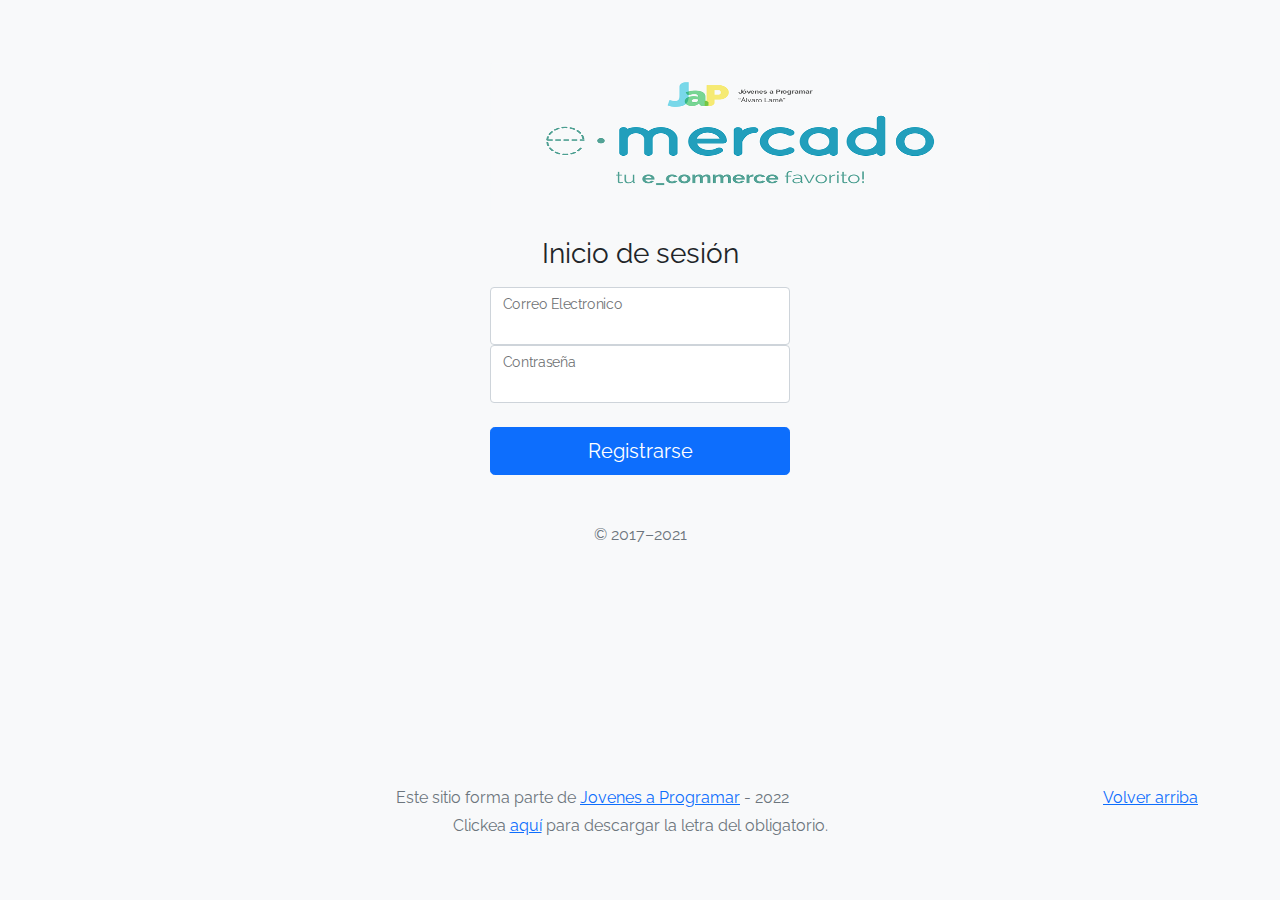
<file: index.html>
<!DOCTYPE html>
<html lang="es">

<head>
  <meta http-equiv="Content-Type" content="text/html; charset=UTF-8">
  <meta name="viewport" content="width=device-width, initial-scale=1, shrink-to-fit=no">
  <title>eMercado - Todo lo que busques está aquí</title>
  
  <link href="https://fonts.googleapis.com/css?family=Raleway:300,300i,400,400i,700,700i,900,900i" rel="stylesheet">
  <link href="css/bootstrap.min.css" rel="stylesheet">
  <link href="css/styles.css" rel="stylesheet">
  <style>
    body {
      background-color: rgb(248, 249, 250);
    }
  </style>
</head>

<body>
  <main class="mt-5">
    <div class="container">
      <body class="text-center">
    
        <main class="form-signin">
          <form>
            <img class="mb-4" src="img\login.png" alt="" width="500" height="150">
            <h1 class="h3 mb-3 fw-normal">Inicio de sesión</h1>
        
            <div class="form-floating" >
              <input class="form-control" id="txt_email"    >
              <label for="floatingInput">Correo Electronico</label>
            </div>
            <div class="form-floating" >
              <input type="password" class=" form-control" id="txt_password"   >
              <label for="floatingPassword">Contraseña</label>
            </div>
            <br>
        
            <button class="w-100 btn btn-lg btn-primary" id="btn_boton">Registrarse</button>
            <p class="mt-5 mb-3 text-muted">© 2017–2021</p>
          </form>
        </main>
        
        
            
          
        
        </body>
    </div>
  </main>
  <footer class="text-muted">
    <div class="container">
      <p class="float-end">
        <a href="#">Volver arriba</a>
      </p>
      <p>Este sitio forma parte de <a href="https://jovenesaprogramar.edu.uy/" target="_blank">Jovenes a Programar</a> -
        2022</p>
      <p>Clickea <a target="_blank" href="Letra.pdf">aquí</a> para descargar la letra del obligatorio.</p>
    </div>
  </footer>
  <script src="js/login.js"></script>




</body>

</html>
</file>
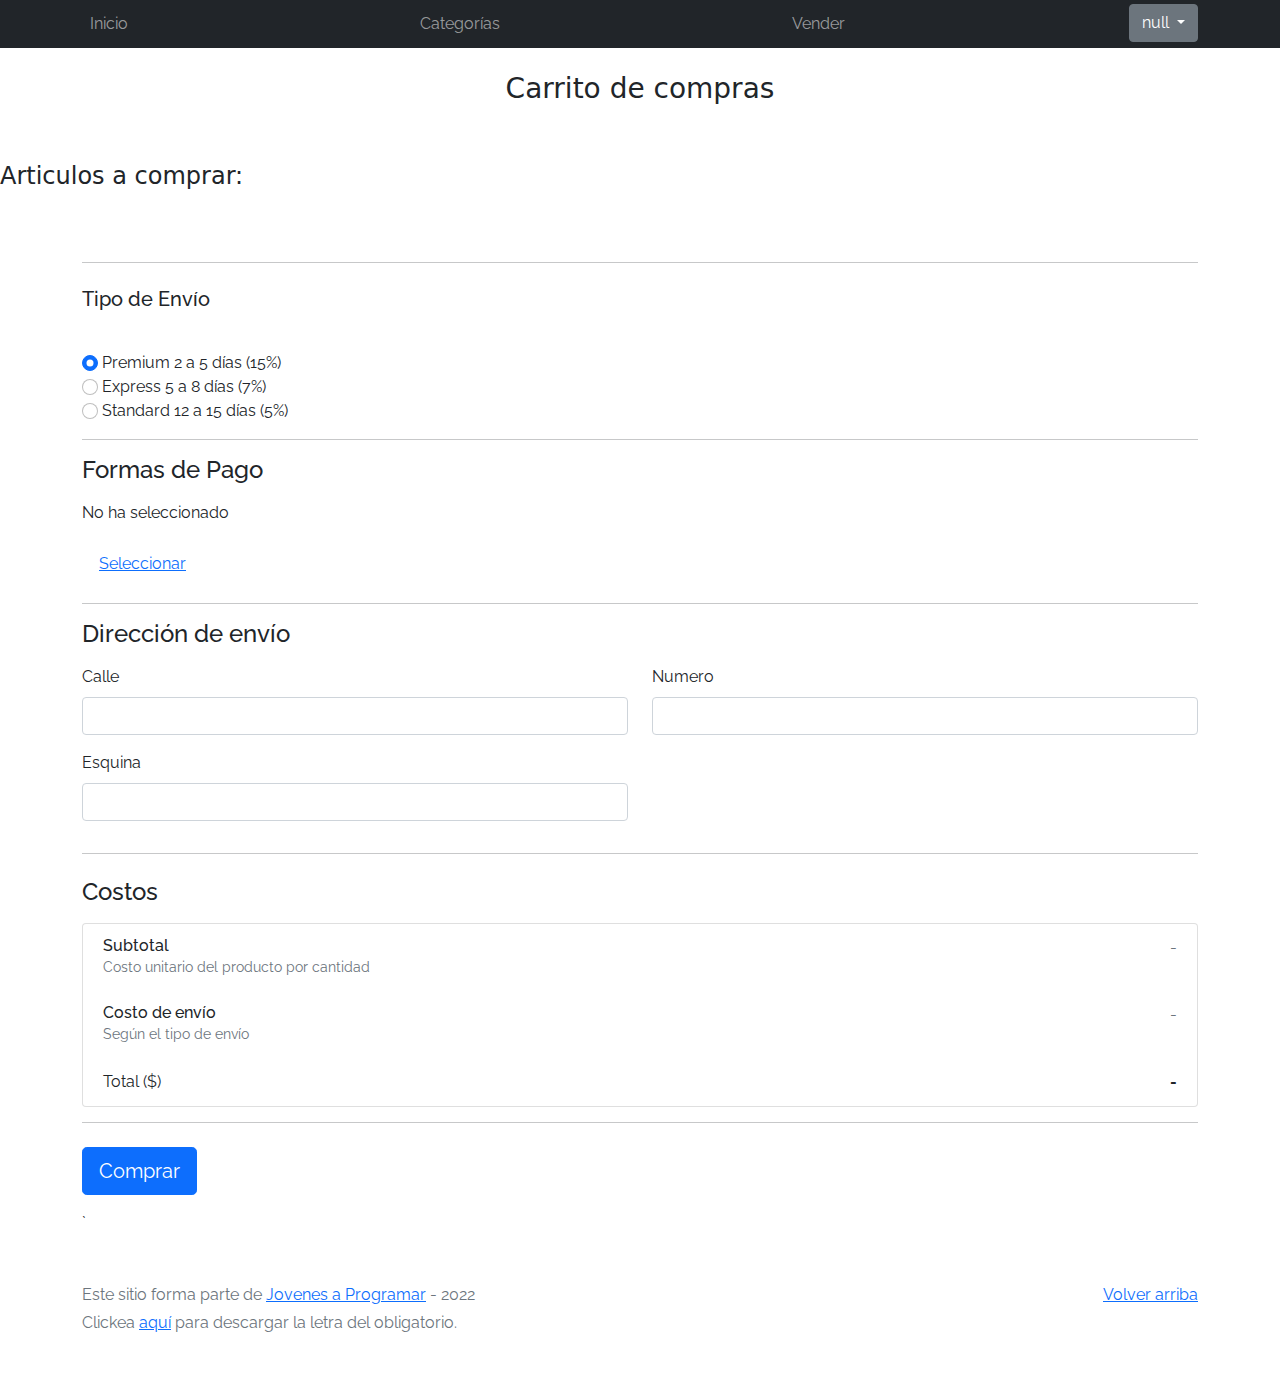
<file: cart.html>
<!DOCTYPE html>
<html lang="es">

<head>
  <meta http-equiv="Content-Type" content="text/html; charset=UTF-8">
  <meta name="viewport" content="width=device-width, initial-scale=1, shrink-to-fit=no">
  <title>eMercado - Todo lo que busques está aquí</title>
  <link href="https://fonts.googleapis.com/css?family=Raleway:300,300i,400,400i,700,700i,900,900i" rel="stylesheet">
  <link href="css/bootstrap.min.css" rel="stylesheet">
  <link href="css/font-awesome.min.css" rel="stylesheet">
  <link href="css/styles.css" rel="stylesheet">
</head>

<body>
  <nav class="navbar navbar-expand-lg navbar-dark bg-dark p-1">
    <div class="container">
      <button class="navbar-toggler" type="button" data-bs-toggle="collapse" data-bs-target="#navbarNav"
        aria-controls="navbarNav" aria-expanded="false" aria-label="Toggle navigation">
        <span class="navbar-toggler-icon"></span>
      </button>
      <div class="collapse navbar-collapse" id="navbarNav">
        <ul class="navbar-nav w-100 justify-content-between">
          <li class="nav-item">
            <a class="nav-link" href="index.html">Inicio</a>
          </li>
          <li class="nav-item">
            <a class="nav-link" href="categories.html">Categorías</a>
          </li>
          <li class="nav-item">
            <a class="nav-link" href="sell.html">Vender</a>
          </li>
          <li class="nav-item" id="logUser">
          </li>
        </ul>
      </div>
    </div>
  </nav>
  <main>
    <div class="text-center p-4">
    <h3>Carrito de compras</h3>
    </div>
    <br>
    <div class="align-items-start">
    <h4 class="">Articulos a comprar:</h4>
    </div>
    <br>
    <br>
    <div class="container" id="carrito">

     
            
            </div>
            <div class="container">
            <hr class="mb-4">
            <h5 class="mb-3">Tipo de Envío</h5>
            <form action="#" method="get" class="row mt-4 needs-validation" id="form" novalidate>
            <div class="d-block my-3">
              <div class="custom-control custom-radio">
                <input id="premium" name="sendType" type="radio" class="form-check-input" checked="" required="" onclick="actualizarCostos()">
                <label class="custom-control-label" for="premiumradio">Premium 2 a 5 días (15%)</label>
              </div>
              <div class="custom-control custom-radio">
                <input id="express" name="sendType" type="radio" class="form-check-input" required="" onclick="actualizarCostos()">
                <label class="custom-control-label" for="expressradio">Express 5 a 8 días (7%)</label>
              </div>
              <div class="custom-control custom-radio">
                <input id="standard" name="sendType" type="radio" class="form-check-input" required="" onclick="actualizarCostos()">
                <label class="custom-control-label" for="standardradio">Standard 12 a 15 días (5%)</label>
            <hr>
             <!--Modal fuera-->
            <h4 class="mb-3">Formas de Pago</h4>
            <p id="metodoDePago"> No ha seleccionado</p>
            <button type="button" class="m-1 btn btn-link" data-bs-toggle="modal"
              data-bs-target="#contidionsModal">Seleccionar</button>
          </div>
          <hr>
          <div>
          <div >
            <h4 class="mb-3">Dirección de envío</h4>
              <div class="row">
                <div class="col-md-6 mb-3">
                  <label for="streetName" class="form-label">Calle</label>
                  <div class="form-group input-group has-validation">
                  <input type="text" class="form-control" id="streetName" value="" name="streetName" required>
                  <div class="invalid-feedback">
                    Ingresa una calle
                  </div>
                </div>
                </div>
                <br>
                <div class="col-md-6 mb-3">
                  <label for="streetNumber" class="form-label">Numero</label>
                  <div class="form-group input-group has-validation">
                  <input type="text" class="form-control" id="streetNumber" value="" name="streetNumber" required>
                  <div class="invalid-feedback">
                    Ingresa un numero de calle
                  </div>
                </div>
                </div>
                <br>
                <div class="col-md-6 mb-3">
                  <label for="streetCorner" class="form-label">Esquina</label>
                  <div class="form-group input-group has-validation">
                  <input type="text" class="form-control" id="streetCorner" value="" name="streetCorner" required>
                  <div class="invalid-feedback">
                    Ingresa una Esquina
                  </div>
                </div>
                </div>
              </div>
            </form>
    <hr class="mb-4">
      <h4 class="mb-3">Costos</h4>
              <ul class="list-group mb-3">
                <li class="list-group-item d-flex justify-content-between lh-condensed">
                  <div>
                    <h6 class="my-0">Subtotal</h6>
                    <small class="text-muted">Costo unitario del producto por cantidad</small>
                  </div>
                  <span class="text-muted" id="productSubCost">-</span>
                </li>
                <li class="list-group-item d-flex justify-content-between lh-condensed">
                  <div>
                    <h6 class="my-0">Costo de envío</h6>
                    <small class="text-muted">Según el tipo de envío</small>
                  </div>
                  <span class="text-muted" id="sendCostPrice">-</span>
                </li>
                <li class="list-group-item d-flex justify-content-between">
                  <span>Total ($)</span>
                  <strong id="totalCostText">-</strong>
                </li>
              </ul>
              <hr class="mb-4">
              <button class="btn btn-primary btn-lg" type="submit" id="comprar">Comprar</button>
            </form>
          </div>
        </div>
      </div>
      `

            
            <div class="row">
             
            
  </main>
  <footer class="text-muted">
    <div class="container">
      <p class="float-end">
        <a href="#">Volver arriba</a>
      </p>
      <p>Este sitio forma parte de <a href="https://jovenesaprogramar.edu.uy/" target="_blank">Jovenes a Programar</a> -
        2022</p>
      <p>Clickea <a target="_blank" href="Letra.pdf">aquí</a> para descargar la letra del obligatorio.</p>
    </div>
  </footer>

  <div class="alert alert-primary-dismissible fade" id="alertResult" role="alert">
    <span id="resultSpan"></span>
  </div>

  <!--Modal dentro-->
  <div class="modal fade" tabindex="-1" role="dialog" id="contidionsModal">
    <div class="modal-dialog" role="document">
      <div class="modal-content">
        <div class="modal-header">
          <h5 class="modal-title">Metodos de Pago</h5>
          <button type="button" class="btn-close" data-bs-dismiss="modal" aria-label="Close"></button>
        </div>
        <div class="modal-body">

          <input type="radio" id="cCard" name="payment" value="cCard" data-bs-toggle="collapse"
            data-bs-target="#collapseCCard" aria-expanded="false" aria-controls="collapseCCard">
          <label for="cCard">Tarjeta de crédito</label><br>

          <div class="collapse" id="collapseCCard">
            <div class="card card-body">
              <label>Número de tarjeta</label>
              <input type="text" class="form-control" id="cardNumber">
              <label>Código de seguridad (CVV)</label>
              <input type="text" class="form-control" id="cardCode">
              <label>Vencimiento (mm/aa)</label>
              <input type="text" class="form-control" id="cardExp">
              <br>
              <button type="button" class="btn btn-primary" data-bs-dismiss="modal">Cerrar</button>
            </div>
          </div>

          <input type="radio" id="bTransf" name="payment" value="bTransf" data-bs-toggle="collapse"
            data-bs-target="#collapsebTransf" aria-expanded="false" aria-controls="collapsebTransf">
          <label for="cCard">Transferencia Bancaria</label><br>

          <div class="collapse" id="collapsebTransf">
            <div class="card card-body">
              <label>Número de Cuenta</label>
              <input type="text" class="form-control" id="cNumber">
        <div class="modal-footer">
          <button type="button" class="btn btn-primary" data-bs-dismiss="modal">Cerrar</button>
        </div>
      </div>
    </div>
  </div>
      </div>

  <div id="spinner-wrapper">
    <div class="lds-ring">
      <div></div>
      <div></div>
      <div></div>
      <div></div>
    </div>
  </div>
  <div class="alert alert-success alert-dismissible fade" role="alert" id="alertaCompra">
    <p>¡Has comprado con éxito!</p>
    <button id="cerrarAlertaCompra" type="button" class="btn-close" data-bs-dismiss="alert" aria-label="Close"></button>
  </div>
  <script src="js/bootstrap.bundle.min.js"></script>
  <script src="js/init.js"></script>
  <script src="js/cart.js"></script>
</body>

</html>
</file>
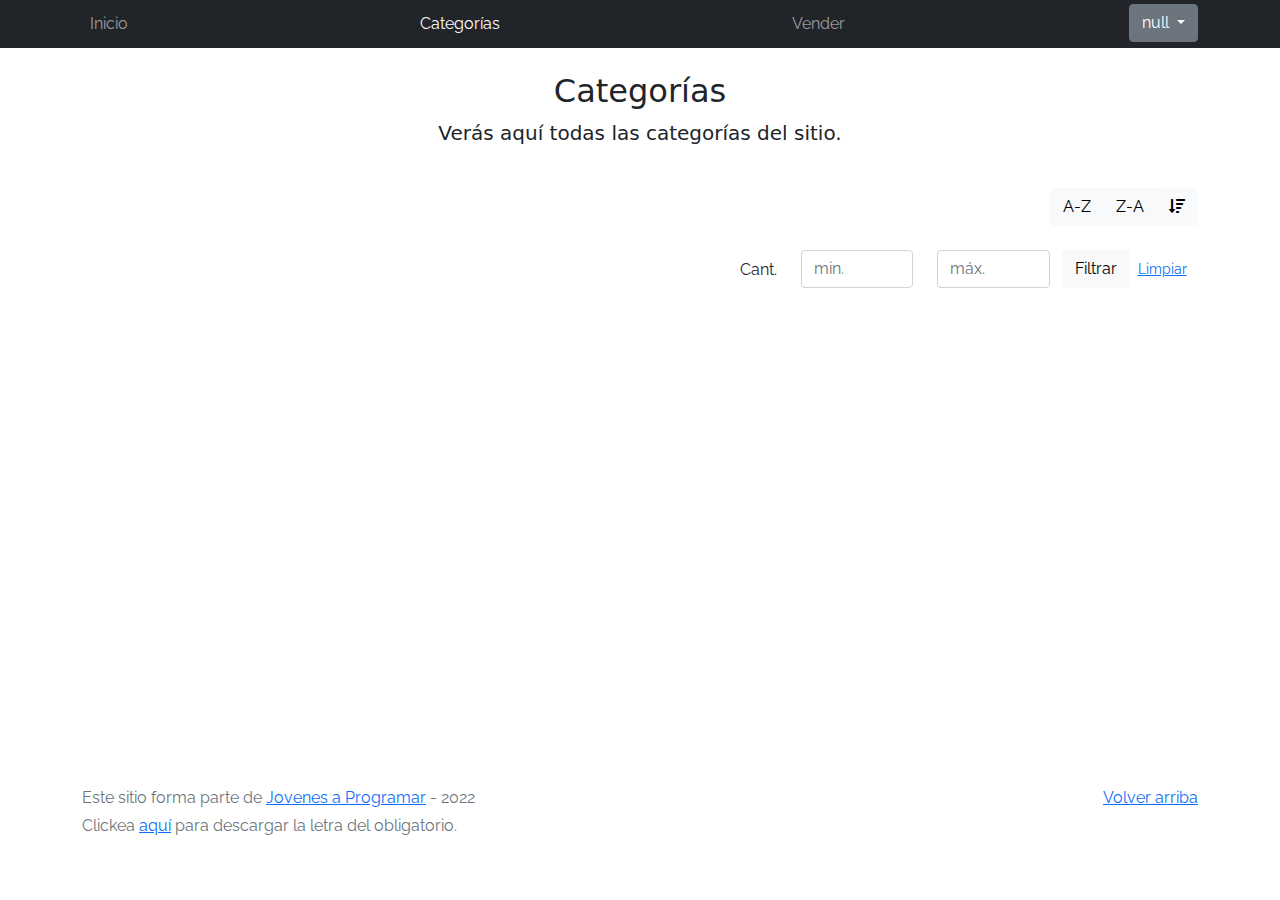
<file: categories.html>
<!DOCTYPE html>
<html lang="es">

<head>
  <meta http-equiv="Content-Type" content="text/html; charset=UTF-8">
  <meta name="viewport" content="width=device-width, initial-scale=1, shrink-to-fit=no">
  <title>eMercado - Todo lo que busques está aquí</title>

  <link href="https://fonts.googleapis.com/css?family=Raleway:300,300i,400,400i,700,700i,900,900i" rel="stylesheet">
  <link href="css/font-awesome.min.css" rel="stylesheet">
  <link href="css/bootstrap.min.css" rel="stylesheet">
  <link href="css/styles.css" rel="stylesheet">
</head>

<body>
  <nav class="navbar navbar-expand-lg navbar-dark bg-dark p-1" id="blackbar">
    <div class="container">
      <button class="navbar-toggler" type="button" data-bs-toggle="collapse" data-bs-target="#navbarNav"
        aria-controls="navbarNav" aria-expanded="false" aria-label="Toggle navigation">
        <span class="navbar-toggler-icon"></span>
      </button>
      <div class="collapse navbar-collapse" id="navbarNav">
        <ul class="navbar-nav w-100 justify-content-between">
          <li class="nav-item">
            <a class="nav-link" href="index.html">Inicio</a>
          </li>
          <li class="nav-item">
            <a class="nav-link active" href="categories.html">Categorías</a>
          </li>
          <li class="nav-item">
            <a class="nav-link" href="sell.html">Vender</a>
          </li>
          <li class="nav-item" id="logUser">
          </li>
        </ul>
      </div>
    </div>
  </nav>
  <main class="pb-5">
    <div class="text-center p-4">
      <h2>Categorías</h2>
      <p class="lead">Verás aquí todas las categorías del sitio.</p>
    </div>
    <div class="container">
      <div class="row">
        <div class="col text-end">
          <div class="btn-group btn-group-toggle mb-4" data-bs-toggle="buttons">
            <input type="radio" class="btn-check" name="options" id="sortAsc">
            <label class="btn btn-light" for="sortAsc">A-Z</label>
            <input type="radio" class="btn-check" name="options" id="sortDesc">
            <label class="btn btn-light" for="sortDesc">Z-A</label>
            <input type="radio" class="btn-check" name="options" id="sortByCount" checked>
            <label class="btn btn-light" for="sortByCount"><i class="fas fa-sort-amount-down mr-1"></i></label>
          </div>
        </div>
      </div>
      <div class="row">
        <div class="col-lg-6 offset-lg-6 col-md-12 mb-1 container">
          <div class="row container p-0 m-0">
            <div class="col">
              <p class="font-weight-normal text-end my-2">Cant.</p>
            </div>
            <div class="col">
              <input class="form-control" type="number" placeholder="min." id="rangeFilterCountMin">
            </div>
            <div class="col">
              <input class="form-control" type="number" placeholder="máx." id="rangeFilterCountMax">
            </div>
            <div class="col-3 p-0">
              <div class="btn-group" role="group">
                <button class="btn btn-light btn-block" id="rangeFilterCount">Filtrar</button>
                <button class="btn btn-link btn-sm" id="clearRangeFilter">Limpiar</button>
              </div>
            </div>
          </div>
        </div>
      </div>
      <div class="row">
        <div class="list-group" id="cat-list-container">
        </div>
      </div>
    </div>
  </main>
  <footer class="text-muted">
    <div class="container">
      <p class="float-end">
        <a href="#">Volver arriba</a>
      </p>
      <p>Este sitio forma parte de <a href="https://jovenesaprogramar.edu.uy/" target="_blank">Jovenes a Programar</a> -
        2022</p>
      <p>Clickea <a target="_blank" href="Letra.pdf">aquí</a> para descargar la letra del obligatorio.</p>
    </div>
  </footer>
  <div id="spinner-wrapper">
    <div class="lds-ring">
      <div></div>
      <div></div>
      <div></div>
      <div></div>
    </div>
  </div>
  <script src="js/bootstrap.bundle.min.js"></script>
  <script src="js/init.js"></script>
  <script src="js/categories.js"></script>
</body>

</html>
</file>
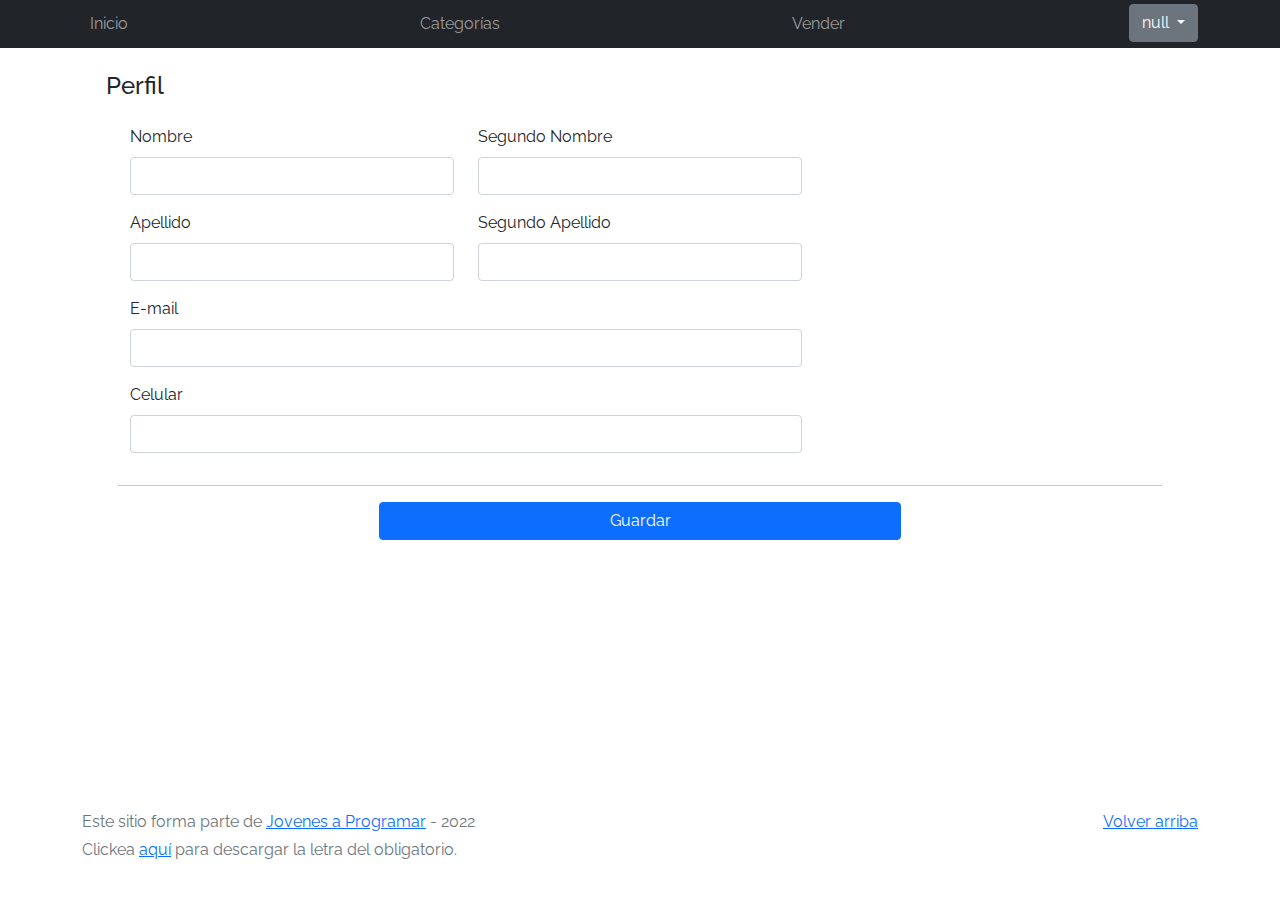
<file: my-profile.html>
<!DOCTYPE html>
<html lang="es">

<head>
  <meta http-equiv="Content-Type" content="text/html; charset=UTF-8">
  <meta name="viewport" content="width=device-width, initial-scale=1, shrink-to-fit=no">
  <title>eMercado - Todo lo que busques está aquí</title>
  <link href="https://fonts.googleapis.com/css?family=Raleway:300,300i,400,400i,700,700i,900,900i" rel="stylesheet">
  <link href="css/bootstrap.min.css" rel="stylesheet">
  <link href="css/styles.css" rel="stylesheet">
  <style>
    .bd-placeholder-img {
      font-size: 1.125rem;
      text-anchor: middle;
      -webkit-user-select: none;
      -moz-user-select: none;
      -ms-user-select: none;
      user-select: none;
    }

    @media (min-width: 768px) {
      .bd-placeholder-img-lg {
        font-size: 3.5rem;
      }
    }
  </style>
</head>

<body>
  <nav class="navbar navbar-expand-lg navbar-dark bg-dark p-1">
    <div class="container">
      <button class="navbar-toggler" type="button" data-bs-toggle="collapse" data-bs-target="#navbarNav"
        aria-controls="navbarNav" aria-expanded="false" aria-label="Toggle navigation">
        <span class="navbar-toggler-icon"></span>
      </button>
      <div class="collapse navbar-collapse" id="navbarNav">
        <ul class="navbar-nav w-100 justify-content-between">
          <li class="nav-item">
            <a class="nav-link" href="index.html">Inicio</a>
          </li>
          <li class="nav-item">
            <a class="nav-link" href="categories.html">Categorías</a>
          </li>
          <li class="nav-item">
            <a class="nav-link" href="sell.html">Vender</a>
          </li>
          <li class="nav-item" id="logUser">
          </li>
        </ul>
      </div>
    </div>
  </nav>
  <main id="msg">
    <div class="container" id="userProfile">
      <h4 class="m-4">Perfil</h4>

      <form id="perfil" action="" class="row px-5" novalidate>
        <div class="col-sm-8">
          <div class="row mb-3 justify-content-between">
            <div class="col-6">
              <label class="form-label" for="name">Nombre</label>
              <input class="form-control" type="text" name="name" id="name" required>
            </div>
            <div class="col-6">
              <label class="form-label" for="name_second">Segundo Nombre</label>
              <input class="form-control" type="text" name="name_second" id="name_second">
            </div>
          </div>
          <div class="row mb-3 justify-content-between">
            <div class="col-6">
              <label class="form-label" for="lastname">Apellido</label>
              <input class="form-control" type="text" name="lastname" id="lastname" required>
            </div>
            <div class="col-6">
              <label class="form-label" for="lastname_second">Segundo Apellido</label>
              <input class="form-control" type="text" name="lastname_second" id="lastname_second">
            </div>
          </div>
          <div class="row mb-3 justify-content-between">
            <div class="col">
              <label class="form-label" for="email">E-mail</label>
              <input type="email" class="form-control" type="text" name="email" id="email" required>
            </div>
          </div>
          <div class="row mb-3 justify-content-between">
            <div class="col">
              <label class="form-label" for="cel">Celular</label>
              <input class="form-control" type="text" name="cel" id="cel">
            </div>
          </div>
        </div>
        <hr class="my-3">
        <button type="submit" class="btn btn-primary w-50 mx-auto" id="guardar">Guardar</button>
      </form>
    
    </div>
  </main>
  <footer class="text-muted">
    <div class="container">
      <p class="float-end">
        <a href="#">Volver arriba</a>
      </p>
      <p>Este sitio forma parte de <a href="https://jovenesaprogramar.edu.uy/" target="_blank">Jovenes a Programar</a> -
        2022</p>
      <p>Clickea <a target="_blank" href="Letra.pdf">aquí</a> para descargar la letra del obligatorio.</p>
    </div>
  </footer>
  <script src="js/bootstrap.bundle.min.js"></script>
  <script src="js/init.js"></script>
  <script src="js/my-profile.js"></script>
</body>

</html>
</file>
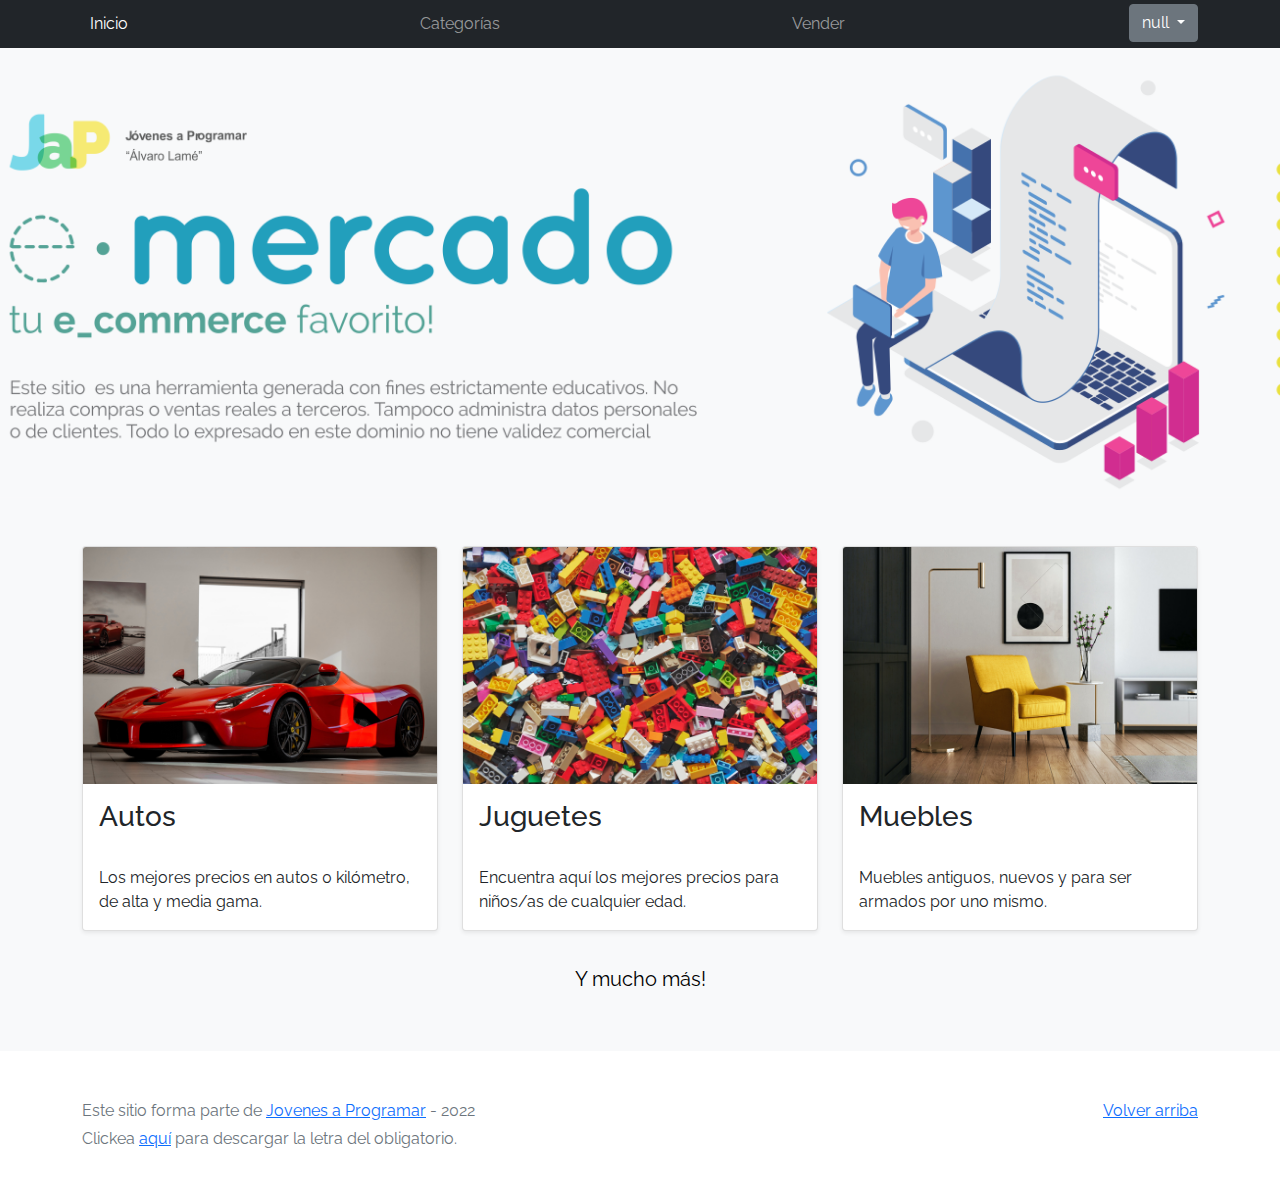
<file: portada.html>
<!DOCTYPE html>
<html lang="es">

<head>
  <meta http-equiv="Content-Type" content="text/html; charset=UTF-8">
  <meta name="viewport" content="width=device-width, initial-scale=1, shrink-to-fit=no">
  <title>eMercado - Todo lo que busques está aquí</title>

  <link href="https://fonts.googleapis.com/css?family=Raleway:300,300i,400,400i,700,700i,900,900i" rel="stylesheet">
  <link href="css/bootstrap.min.css" rel="stylesheet">
  <link href="css/styles.css" rel="stylesheet">

 <!--  <script src="js/login.js"></script>-->
</head>

<body>
  <nav class="navbar navbar-expand-lg navbar-dark bg-dark p-1" id="blackbar">
    <div class="container">
      <button class="navbar-toggler" type="button" data-bs-toggle="collapse" data-bs-target="#navbarNav"
        aria-controls="navbarNav" aria-expanded="false" aria-label="Toggle navigation">
        <span class="navbar-toggler-icon"></span>
      </button>
      <div class="collapse navbar-collapse" id="navbarNav">
        <ul class="navbar-nav w-100 justify-content-between">
          <li class="nav-item">
            <a class="nav-link active" href="portada.html">Inicio</a>
          </li>
          <li class="nav-item">
            <a class="nav-link" href="categories.html">Categorías</a>
          </li>
          <li class="nav-item">
            <a class="nav-link" href="sell.html">Vender</a>
          </li>
          <li class="nav-item" id="logUser">
          </li>
        </ul>
      </div>
    </div>
  </nav>
  <main>
    <div class="jumbotron text-center"></div>
    <div class="album py-5 bg-light">
      <div class="container">
        <div class="row">
          <div class="col-md-4">
            <div class="card mb-4 shadow-sm custom-card cursor-active" id="autos">
              <img class="bd-placeholder-img card-img-top" src="img/cars_index.jpg"
                alt="Imgagen representativa de la categoría 'Autos'">
              <h3 class="m-3">Autos</h3>
              <div class="card-body">
                <p class="card-text">Los mejores precios en autos 0 kilómetro, de alta y media gama.</p>
              </div>
            </div>
          </div>
          <div class="col-md-4">
            <div class="card mb-4 shadow-sm custom-card cursor-active" id="juguetes">
              <img class="bd-placeholder-img card-img-top" src="img/toys_index.jpg"
                alt="Imgagen representativa de la categoría 'Juguetes'">
              <h3 class="m-3">Juguetes</h3>
              <div class="card-body">
                <p class="card-text">Encuentra aquí los mejores precios para niños/as de cualquier edad.</p>
              </div>
            </div>
          </div>
          <div class="col-md-4">
            <div class="card mb-4 shadow-sm custom-card cursor-active" id="muebles">
              <img class="bd-placeholder-img card-img-top" src="img/furniture_index.jpg"
                alt="Imgagen representativa de la categoría 'Muebles'">
              <h3 class="m-3">Muebles</h3>
              <div class="card-body">
                <p class="card-text">Muebles antiguos, nuevos y para ser armados por uno mismo.</p>
              </div>
            </div>
          </div>
        </div>
        <div class="row">
          <a class="btn btn-light btn-lg btn-block" href="categories.html">Y mucho más!</a>
        </div>
      </div>
    </div>
  </main>
  <footer class="text-muted">
    <div class="container">
      <p class="float-end">
        <a href="#">Volver arriba</a>
      </p>
      <p>Este sitio forma parte de <a href="https://jovenesaprogramar.edu.uy/" target="_blank">Jovenes a Programar</a> -
        2022</p>
      <p>Clickea <a target="_blank" href="Letra.pdf">aquí</a> para descargar la letra del obligatorio.</p>
    </div>
  </footer>
  <script src="js/bootstrap.bundle.min.js"></script>
  <script src="js/index.js"></script>
  <script src="js/init.js"></script>
 
</body>

</html>
</file>
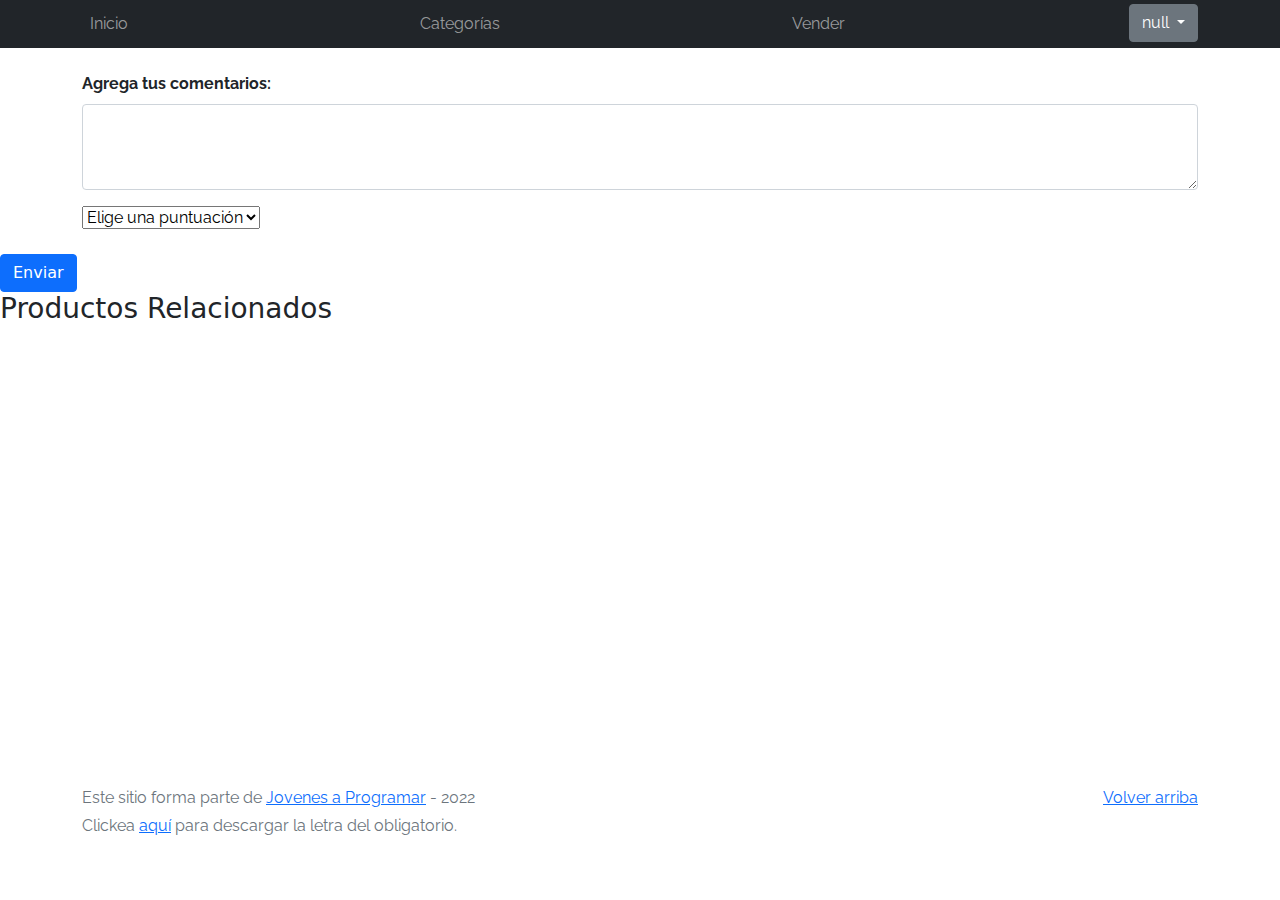
<file: product-info.html>
<!DOCTYPE html>
<html lang="es">

<head>
  <meta http-equiv="Content-Type" content="text/html; charset=UTF-8">
  <meta name="viewport" content="width=device-width, initial-scale=1, shrink-to-fit=no">
  <title>eMercado - Todo lo que busques está aquí</title>

  <link href="https://fonts.googleapis.com/css?family=Raleway:300,300i,400,400i,700,700i,900,900i" rel="stylesheet">
  <link href="css/font-awesome.min.css" rel="stylesheet">
  <link href="css/bootstrap.min.css" rel="stylesheet">
  <link href="css/styles.css" rel="stylesheet">
</head>

<body>
  <nav class="navbar navbar-expand-lg navbar-dark bg-dark p-1">
    <div class="container">
      <button class="navbar-toggler" type="button" data-bs-toggle="collapse" data-bs-target="#navbarNav"
        aria-controls="navbarNav" aria-expanded="false" aria-label="Toggle navigation">
        <span class="navbar-toggler-icon"></span>
      </button>
      <div class="collapse navbar-collapse" id="navbarNav">
        <ul class="navbar-nav w-100 justify-content-between">
          <li class="nav-item">
            <a class="nav-link" href="index.html">Inicio</a>
          </li>
          <li class="nav-item">
            <a class="nav-link" href="categories.html">Categorías</a>
          </li>
          <li class="nav-item">
            <a class="nav-link" href="sell.html">Vender</a>
          </li>
          <li class="nav-item" id="logUser">
          </li>
        </ul>
      </div>
    </div>
  </nav>
  <main>
    <div class="container" id="productosInfo">
      
    </div>
    <div class="container text-center">
      <div class="row align-items-start" id="productosImg">

      </div>
      
    </div>
    <div class="container" id="coments">
       
    </div>
    <div class="container" id="newComents">
      <br>
      <div class="mb-3">
        <label for="formControlTextArea" class="form-label"><strong>Agrega tus comentarios:</strong></label>
        <textarea class="form-control" id="agregarComentario" rows="3"></textarea>

      </div>
      <select class="custom-select required" id="selectPuntaje">
        <option value="0" selected disabled="disabled">Elige una puntuación</option>
        <option value="1">1</option>
        <option value="2">2</option>
        <option value="3">3</option>
        <option value="4">4</option>
        <option value="5">5</option>
      </select>

    </div>
    <div>
    <br>
    <button type="button" class="btn btn-primary" id="comentParaEnviar">Enviar</button>
  </div>
  <div class="col">
    <div>
    <h3>Productos Relacionados</h3>
  </div>
   <div class="container" id="productosRelacionados">

   </div>
  </div>
  </main>
  <footer class="text-muted">
    <div class="container">
      <p class="float-end">
        <a href="#">Volver arriba</a>
      </p>
      <p>Este sitio forma parte de <a href="https://jovenesaprogramar.edu.uy/" target="_blank">Jovenes a Programar</a> -
        2022</p>
      <p>Clickea <a target="_blank" href="Letra.pdf">aquí</a> para descargar la letra del obligatorio.</p>
    </div>
  </footer>
  <div id="spinner-wrapper">
    <div class="lds-ring">
      <div></div>
      <div></div>
      <div></div>
      <div></div>
    </div>
  </div>
  <script src="js/bootstrap.bundle.min.js"></script>
  <script src="js/init.js"></script>
  <script src="js/product-info.js"></script>
</body>

</html>
</file>
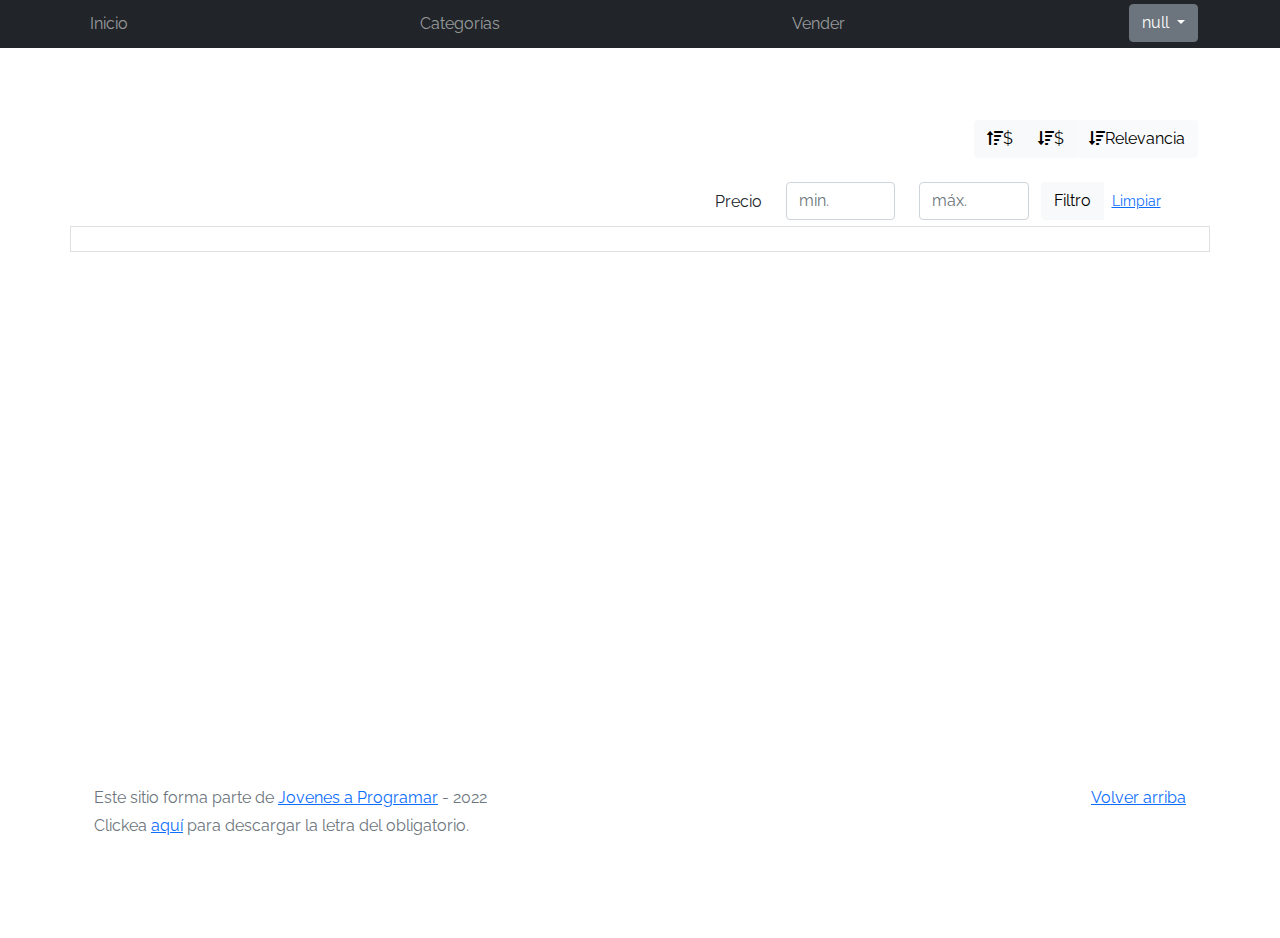
<file: products.html>
<!DOCTYPE html>
<html lang="es">

<head>
  <meta http-equiv="Content-Type" content="text/html; charset=UTF-8">
  <meta name="viewport" content="width=device-width, initial-scale=1, shrink-to-fit=no">
  <title>eMercado - Todo lo que busques está aquí</title>

  <link href="https://fonts.googleapis.com/css?family=Raleway:300,300i,400,400i,700,700i,900,900i" rel="stylesheet">
  <link href="css/font-awesome.min.css" rel="stylesheet">
  <link href="css/bootstrap.min.css" rel="stylesheet">
  <link href="css/styles.css" rel="stylesheet">
</head>

<body>
  <nav class="navbar navbar-expand-lg navbar-dark bg-dark p-1" id="blackbar">
    <div class="container">
      <button class="navbar-toggler" type="button" data-bs-toggle="collapse" data-bs-target="#navbarNav"
        aria-controls="navbarNav" aria-expanded="false" aria-label="Toggle navigation">
        <span class="navbar-toggler-icon"></span>
      </button>
      <div class="collapse navbar-collapse" id="navbarNav">
        <ul class="navbar-nav w-100 justify-content-between">
          <li class="nav-item">
            <a class="nav-link" href="index.html">Inicio</a>
          </li>
          <li class="nav-item">
            <a class="nav-link" href="categories.html">Categorías</a>
          </li>
          <li class="nav-item">
            <a class="nav-link" href="sell.html">Vender</a>
          </li>
          <li class="nav-item" id="logUser">
          </li>
        </ul>
      </div>
    </div>
  </nav>
    <main class="pb-5 container" id="title-container">
      <main role="main" class="pb-5">
        <div class="text-center p-4" id="products-title-container">
        </div>
            <br>
            <div class="row">
              <div class="col text-end">
                <div class="btn-group btn-group-toggle mb-4" data-bs-toggle="buttons">
                  <input type="radio" class="btn-check" name="options" id="sortAsc">
                  <label class="btn btn-light" for="sortAsc"><i class="fas fa-sort-amount-up mr-1"></i>$</label>
                  <input type="radio" class="btn-check" name="options" id="sortDesc">
                  <label class="btn btn-light" for="sortDesc"><i class="fas fa-sort-amount-down mr-1"></i>$</label>
                  <input type="radio" class="btn-check" name="options" id="sortByCount" checked>
                  <label class="btn btn-light" for="sortByCount"><i class="fas fa-sort-amount-down mr-1"></i>Relevancia</label>
                </div>
              </div>
              <div class="row">
                <div class="col-lg-6 offset-lg-6 col-md-12 mb-1 container">
                  <div class="row container p-0 m-0">
                    <div class="col">
                      <p class="font-weight-normal text-end my-2">Precio</p>
                    </div>
                    <div class="col">
                      <input class="form-control" type="number" placeholder="min." id="rangeFilterCountMin">
                    </div>
                    <div class="col">
                      <input class="form-control" type="number" placeholder="máx." id="rangeFilterCountMax">
                    </div>
                    <div class="col-3 p-0">
                      <div class="btn-group" role="group">
                        <button class="btn btn-light btn-block" id="rangeFilterCount">Filtro</button>
                        <button class="btn btn-link btn-sm" id="clearRangeFilter">Limpiar</button>
                      </div>
                    </div>
                  </div>
                </div>
              </div>
              <br>  
    <div class="container list-group-item list-group-item-action" id="products-list-container">
      </div>
    </div>
  </main>
  <footer class="text-muted">
    <div class="container">
      <p class="float-end">
        <a href="#">Volver arriba</a>
      </p>
      <p>Este sitio forma parte de <a href="https://jovenesaprogramar.edu.uy/" target="_blank">Jovenes a Programar</a> -
        2022</p>
      <p>Clickea <a target="_blank" href="Letra.pdf">aquí</a> para descargar la letra del obligatorio.</p>
    </div>
  </footer>
  <div id="spinner-wrapper">
    <div class="lds-ring">
      <div></div>
      <div></div>
      <div></div>
      <div></div>
    </div>
  </div>
  <script src="js/bootstrap.bundle.min.js"></script>
  <script src="js/init.js"></script>
  <script src="js/products.js"></script>
</body>

</html>
</file>
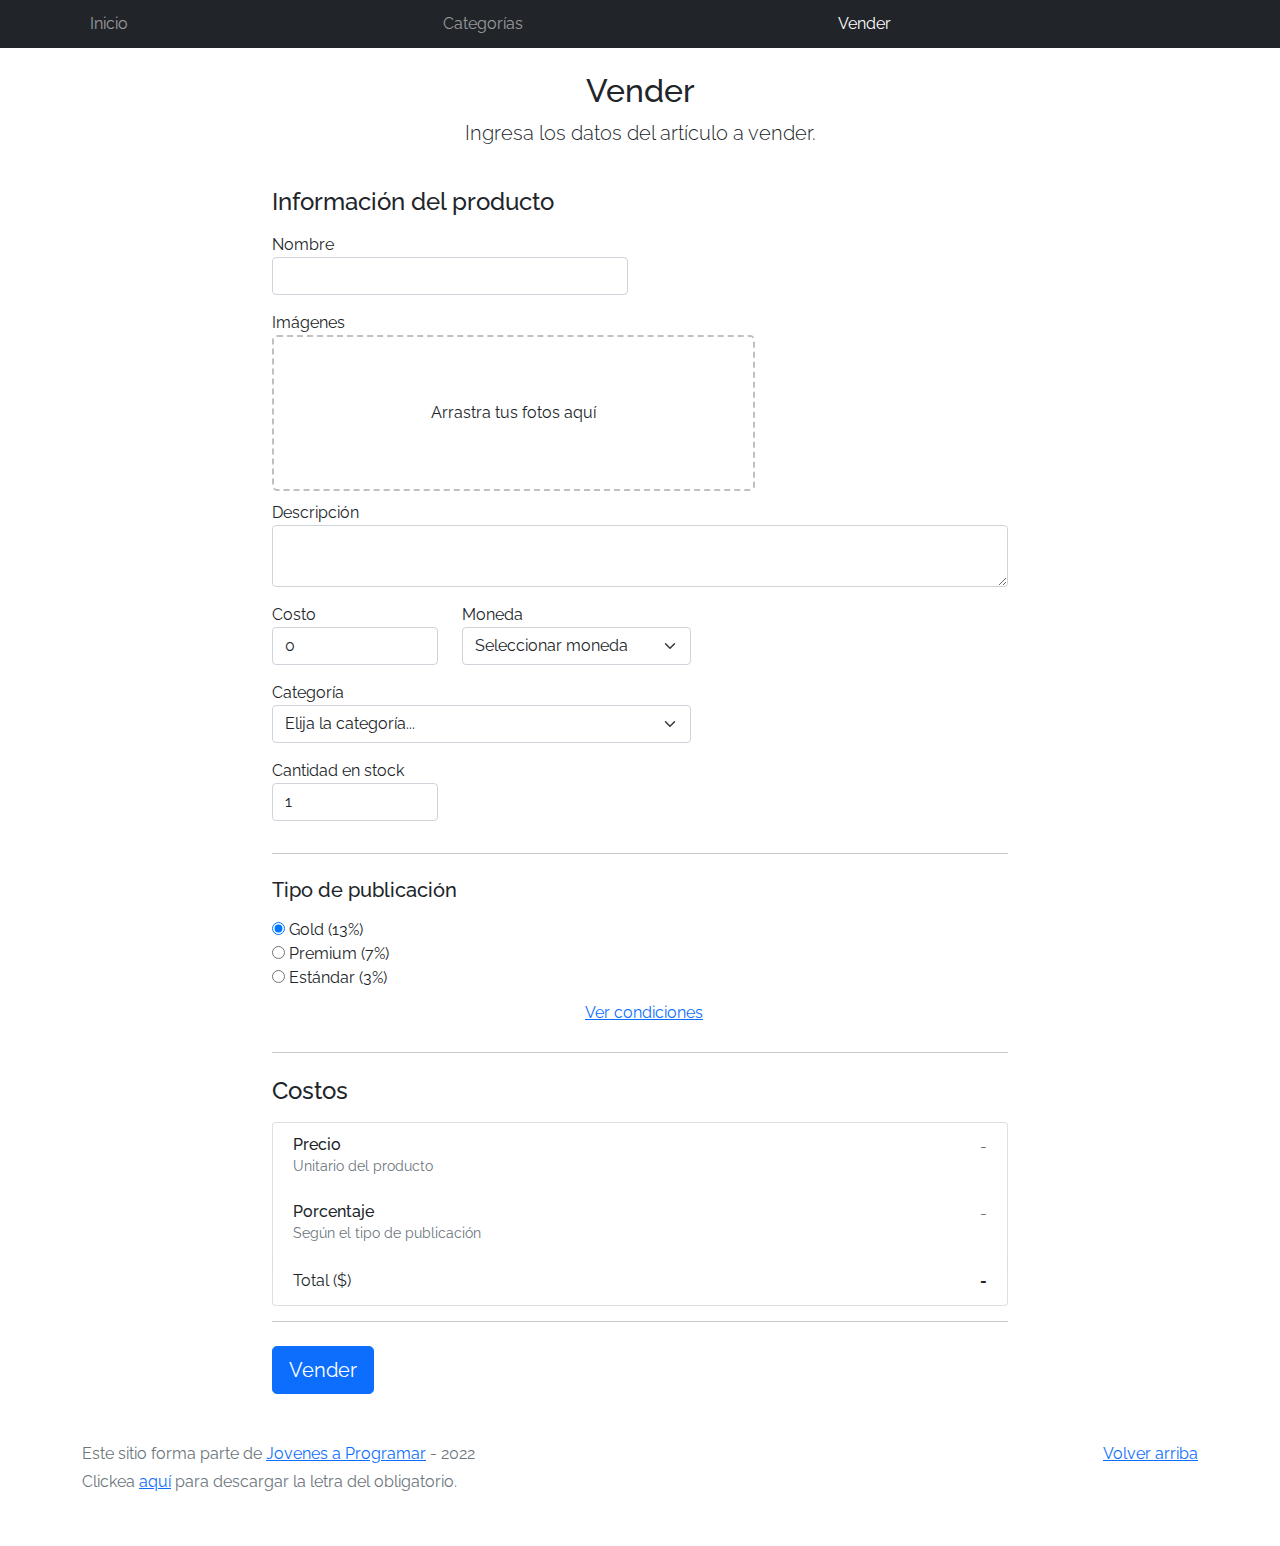
<file: sell.html>
<!DOCTYPE html>
<html lang="es">

<head>
  <meta http-equiv="Content-Type" content="text/html; charset=UTF-8">
  <meta name="viewport" content="width=device-width, initial-scale=1, shrink-to-fit=no">
  <title>eMercado - Todo lo que busques está aquí</title>
  <link href="https://fonts.googleapis.com/css?family=Raleway:300,300i,400,400i,700,700i,900,900i" rel="stylesheet">
  <link href="css/bootstrap.min.css" rel="stylesheet">
  <link href="css/dropzone.css" rel="stylesheet">
  <link href="css/styles.css" rel="stylesheet">
</head>

<body>
  <nav class="navbar navbar-expand-lg navbar-dark bg-dark p-1">
    <div class="container">
      <button class="navbar-toggler" type="button" data-bs-toggle="collapse" data-bs-target="#navbarNav"
        aria-controls="navbarNav" aria-expanded="false" aria-label="Toggle navigation">
        <span class="navbar-toggler-icon"></span>
      </button>
      <div class="collapse navbar-collapse" id="navbarNav">
        <ul class="navbar-nav w-100 justify-content-between">
          <li class="nav-item">
            <a class="nav-link" href="index.html">Inicio</a>
          </li>
          <li class="nav-item">
            <a class="nav-link" href="categories.html">Categorías</a>
          </li>
          <li class="nav-item">
            <a class="nav-link active" href="sell.html">Vender</a>
          </li>
          <li class="nav-item">
          </li>
        </ul>
      </div>
    </div>
  </nav>
  <div class="container">
    <div class="text-center p-4">
      <h2>Vender</h2>
      <p class="lead">Ingresa los datos del artículo a vender.</p>
    </div>
    <div class="row justify-content-md-center">
      <div class="col-md-8 order-md-1">
        <h4 class="mb-3">Información del producto</h4>
        <form class="needs-validation" id="sell-info">
          <div class="row">
            <div class="col-md-6 mb-3">
              <label for="productName">Nombre</label>
              <input type="text" class="form-control" id="productName" value="" name="productName">
              <div class="invalid-feedback">
                Ingresa un nombre
              </div>
            </div>
          </div>
          <div class="row">
            <div class="col-md-8 order-md-1">
              <label>Imágenes</label>
              <div class="needsclick dz-clickable" id="file-upload">
                <div class="dz-message needsclick">
                  Arrastra tus fotos aquí<br>
                </div>
              </div>
            </div>
          </div>
          <div class="row">
            <div class="col-md-12 mb-3">
              <label for="productDescription">Descripción</label>
              <textarea name="productDescription" class="form-control" id="productDescription"></textarea>
            </div>
          </div>
          <div class="row">
            <div class="col-md-3 mb-3">
              <label for="productCostInput">Costo</label>
              <input type="number" name="productCostInput" class="form-control" id="productCostInput" placeholder="" required="" value="0"
                min="0">
              <div class="invalid-feedback">
                El costo debe ser mayor que 0.
              </div>
            </div>
            <div class="col-md-4 mb-3">
              <label for="productCurrency">Moneda</label>
              <select name="productCurrency" class="form-select custom-select d-block w-100" id="productCurrency" required>
                <option value="" hidden selected>Seleccionar moneda</option>
                <option>Pesos Uruguayos (UYU)</option>
                <option>Dólares (USD)</option>
              </select>
              <div class="invalid-feedback">
                Ingresa una categoría válida.
              </div>
            </div>
          </div>
          <div class="row">
            <div class="col-md-7 mb-3">
              <label for="productCategory">Categoría</label>
              <select name="productCategory" class="custom-select form-select d-block w-100" id="productCategory">
                <option value="">Elija la categoría...</option>
                <option>Autos</option>
                <option>Juguetes</option>
                <option>Muebles</option>
                <option>Herramientas</option>
                <option>Computadoras</option>
                <option>Vestimenta</option>
              </select>
              <div class="invalid-feedback">
                Por favor ingresa una categoría válida.
              </div>
            </div>
          </div>
          <div class="row">
            <div class="col-md-3 mb-3">
              <label for="productCountInput">Cantidad en stock</label>
              <input type="number" name="productCountInput" class="form-control" id="productCountInput"  required value="1"
                min="0">
              <div class="invalid-feedback">
                La cantidad es requerida.
              </div>
            </div>
          </div>
          <hr class="mb-4">
          <h5 class="mb-3">Tipo de publicación</h5>
          <div class="d-block my-3">
            <div class="custom-control custom-radio">
              <input id="goldradio" name="publicationType" type="radio" class="custom-control-input" checked=""
                required="">
              <label class="custom-control-label" for="goldradio">Gold (13%)</label>
            </div>
            <div class="custom-control custom-radio">
              <input id="premiumradio" name="publicationType" type="radio" class="custom-control-input" required="">
              <label class="custom-control-label" for="premiumradio">Premium (7%)</label>
            </div>
            <div class="custom-control custom-radio">
              <input id="standardradio" name="publicationType" type="radio" class="custom-control-input" required="">
              <label class="custom-control-label" for="standardradio">Estándar (3%)</label>
            </div>
            <div class="row">
              <button type="button" class="m-1 btn btn-link" data-bs-toggle="modal"
                data-bs-target="#contidionsModal">Ver
                condiciones</button>
            </div>
          </div>
          <hr class="mb-4">
          <h4 class="mb-3">Costos</h4>
          <ul class="list-group mb-3">
            <li class="list-group-item d-flex justify-content-between lh-condensed">
              <div>
                <h6 class="my-0">Precio</h6>
                <small class="text-muted">Unitario del producto</small>
              </div>
              <span class="text-muted" id="productCostText">-</span>
            </li>
            <li class="list-group-item d-flex justify-content-between lh-condensed">
              <div>
                <h6 class="my-0">Porcentaje</h6>
                <small class="text-muted">Según el tipo de publicación</small>
              </div>
              <span class="text-muted" id="comissionText">-</span>
            </li>
            <li class="list-group-item d-flex justify-content-between">
              <span>Total ($)</span>
              <strong id="totalCostText">-</strong>
            </li>
          </ul>
          <hr class="mb-4">
          <button class="btn btn-primary btn-lg" type="submit">Vender</button>
        </form>
      </div>
    </div>
  </div>
  <footer class="text-muted">
    <div class="container">
      <p class="float-end">
        <a href="#">Volver arriba</a>
      </p>
      <p>Este sitio forma parte de <a href="https://jovenesaprogramar.edu.uy/" target="_blank">Jovenes a Programar</a> -
        2022</p>
      <p>Clickea <a target="_blank" href="Letra.pdf">aquí</a> para descargar la letra del obligatorio.</p>
    </div>
  </footer>

  <div class="alert alert-primary-dismissible fade" id="alertResult" role="alert">
    <span id="resultSpan"></span>
  </div>

  <div class="modal fade" tabindex="-1" role="dialog" id="contidionsModal">
    <div class="modal-dialog" role="document">
      <div class="modal-content">
        <div class="modal-header">
          <h5 class="modal-title">Condiciones de publicación</h5>
        </div>
        <div class="modal-body">
          <div class="container">
            <div class="row">
              <h5 class="text-warning">Gold (13%)</h5>
              <p class="muted text-justify">Tu producto se verá de forma promocionada en portada, además de las
                condiciones de Premium y Estándar.</p>
            </div>
            <hr>
            <div class="row">
              <h5 class="text-primary">Premium (7%)</h5>
              <p class="muted text-justify">Se mostrará el producto en los primeros lugares de resultados de búsqueda,
                así cómo cuando se ingrese a la categoría que pertenezca.</p>
            </div>
            <hr>
            <div class="row">
              <h5 class="text-secondary">Estándar (3%)</h5>
              <p class="muted text-justify">El producto se listará en la categoría correspondiente, así como en los
                resultados de búsquedas que coincidan con las palabras claves en el nombre.</p>
            </div>
          </div>
        </div>
        <div class="modal-footer">
          <button type="button" class="btn btn-primary" data-bs-dismiss="modal">Cerrar</button>
        </div>
      </div>
    </div>
  </div>
  <div id="spinner-wrapper">
    <div class="lds-ring">
      <div></div>
      <div></div>
      <div></div>
      <div></div>
    </div>
  </div>
  <script src="js/bootstrap.bundle.min.js"></script>
  <script src="js/dropzone.js"></script>
  <script src="js/init.js"></script>
  <script src="js/sell.js"></script>
</body>

</html>
</file>
<file: css/styles.css>
.jumbotron,
.card-body,
.container,
.site-header {
  font-family: 'Raleway', serif !important;
}

.carrito{

  width: 100px;
  height: 80px;
}
.jumbotron .display-4 {
  font-weight: bold;
}

nav a {
  text-decoration: none;
}

.bd-placeholder-img {
  font-size: 1.125rem;
  text-anchor: middle;
  -webkit-user-select: none;
  -moz-user-select: none;
  -ms-user-select: none;
  user-select: none;
}

@media (min-width: 768px) {
  .bd-placeholder-img-lg {
    font-size: 3.5rem;
  }
}

.jumbotron {
  height: 50vh;
  padding: 5em inherit;
  margin-bottom: 0;
  background-color: #53C0FB;
  background: url('../img/cover_back.png');
  background-size: cover;
  background-position: center;
  background-repeat: no-repeat;
  color: black;
  font-weight: bold;
}

@media (min-width: 768px) {
  .jumbotron {
    padding-top: 6rem;
    padding-bottom: 6rem;
  }
}

.jumbotron p:last-child {
  margin-bottom: 0;
}

.jumbotron-heading {
  font-weight: 300;
}

.jumbotron .container {
  max-width: 40rem;
  background-color: rgba(255, 255, 255, 0.5);
  border-radius: 10px;
  text-shadow: 1px 1px 2px grey;
}

.jumbotron .lead {
  font-size: 38px;
}

footer {
  padding-top: 3rem;
  padding-bottom: 3rem;
}

footer p {
  margin-bottom: .25rem;
}

.site-header a {
  color: white;
  transition: ease-in-out color .15s;
}

.site-header .dropdown-menu a {
  color: black;
}

.dropzone {
  border: 2px dashed #0087F7;
  border-radius: 5px;
  background: white;
}

.img-fit {
  max-height: 100%;
}

.alert {
  position: fixed;
  top: 80px;
  width: 50%;
  left: 50%;
  transform: translate(-50%, 0);
}

.lds-ring {
  display: inline-block;
  position: relative;
  width: 64px;
  height: 64px;
  top: 50%;
  left: 50%;
}

.cursor-active {
  cursor: pointer;
}

.left {
  float: left;
  padding: 4px;
  background-color: rgba(255, 255, 255, 0.5);
}

.lds-ring div {
  box-sizing: border-box;
  display: block;
  position: absolute;
  width: 51px;
  height: 51px;
  margin: 6px;
  border: 6px solid #fff;
  border-radius: 50%;
  animation: lds-ring 1.2s cubic-bezier(0.5, 0, 0.5, 1) infinite;
  border-color: #fff transparent transparent transparent;
}

.lds-ring div:nth-child(1) {
  animation-delay: -0.45s;
}

.lds-ring div:nth-child(2) {
  animation-delay: -0.3s;
}

.lds-ring div:nth-child(3) {
  animation-delay: -0.15s;
}

@keyframes lds-ring {
  0% {
    transform: rotate(0deg);
  }

  100% {
    transform: rotate(360deg);
  }
}

.signin {
  width: 100%;
  max-width: 330px;
  padding: 15px;
  margin: auto;
}

#spinner-wrapper {
  position: fixed;
  background-color: rgba(0, 0, 0, 0.5);
  width: 100%;
  height: 100%;
  top: 0;
  left: 0;
  z-index: 1021;
  display: none;
}

main {
  min-height: calc(100vh - 210px);
}

a.custom-card,
a.custom-card:hover {
  color: inherit;
  text-decoration: inherit;
}

.checked {
  color: orange;
}

.list-group-item {
  position: relative;
  display: block;
  padding: 0.75rem 1.25rem;
  margin-bottom: -1px;
  background-color: #fff;
  border: 1px solid rgba(0,0,0,.125);
}
.list-group-item-action {
  width: 100%;
  color: #495057;
  text-align: inherit;
}

.form-signin {
  width: 100%;
  max-width: 330px;
  padding: 15px;
  margin: auto;
</file>
<file: css/dropzone.css>
/*
 * The MIT License
 * Copyright (c) 2012 Matias Meno <m@tias.me>
 */
.dropzone, .dropzone * {
  box-sizing: border-box; }

.dropzone {
  position: relative; }
  .dropzone .dz-preview {
    position: relative;
    display: inline-block;
    width: 120px;
    margin: 0.5em; }
    .dropzone .dz-preview .dz-progress {
      display: block;
      height: 15px;
      border: 1px solid #aaa; }
      .dropzone .dz-preview .dz-progress .dz-upload {
        display: block;
        height: 100%;
        width: 0;
        background: green; }
    .dropzone .dz-preview .dz-error-message {
      color: red;
      display: none; }
    .dropzone .dz-preview.dz-error .dz-error-message, .dropzone .dz-preview.dz-error .dz-error-mark {
      display: block; }
    .dropzone .dz-preview.dz-success .dz-success-mark {
      display: block; }
    .dropzone .dz-preview .dz-error-mark, .dropzone .dz-preview .dz-success-mark {
      position: absolute;
      display: none;
      left: 30px;
      top: 30px;
      width: 54px;
      height: 58px;
      left: 50%;
      margin-left: -27px; }

@-webkit-keyframes passing-through {
  0% {
    opacity: 0;
    -webkit-transform: translateY(40px);
    -moz-transform: translateY(40px);
    -ms-transform: translateY(40px);
    -o-transform: translateY(40px);
    transform: translateY(40px); }
  30%, 70% {
    opacity: 1;
    -webkit-transform: translateY(0px);
    -moz-transform: translateY(0px);
    -ms-transform: translateY(0px);
    -o-transform: translateY(0px);
    transform: translateY(0px); }
  100% {
    opacity: 0;
    -webkit-transform: translateY(-40px);
    -moz-transform: translateY(-40px);
    -ms-transform: translateY(-40px);
    -o-transform: translateY(-40px);
    transform: translateY(-40px); } }
@-moz-keyframes passing-through {
  0% {
    opacity: 0;
    -webkit-transform: translateY(40px);
    -moz-transform: translateY(40px);
    -ms-transform: translateY(40px);
    -o-transform: translateY(40px);
    transform: translateY(40px); }
  30%, 70% {
    opacity: 1;
    -webkit-transform: translateY(0px);
    -moz-transform: translateY(0px);
    -ms-transform: translateY(0px);
    -o-transform: translateY(0px);
    transform: translateY(0px); }
  100% {
    opacity: 0;
    -webkit-transform: translateY(-40px);
    -moz-transform: translateY(-40px);
    -ms-transform: translateY(-40px);
    -o-transform: translateY(-40px);
    transform: translateY(-40px); } }
@keyframes passing-through {
  0% {
    opacity: 0;
    -webkit-transform: translateY(40px);
    -moz-transform: translateY(40px);
    -ms-transform: translateY(40px);
    -o-transform: translateY(40px);
    transform: translateY(40px); }
  30%, 70% {
    opacity: 1;
    -webkit-transform: translateY(0px);
    -moz-transform: translateY(0px);
    -ms-transform: translateY(0px);
    -o-transform: translateY(0px);
    transform: translateY(0px); }
  100% {
    opacity: 0;
    -webkit-transform: translateY(-40px);
    -moz-transform: translateY(-40px);
    -ms-transform: translateY(-40px);
    -o-transform: translateY(-40px);
    transform: translateY(-40px); } }
@-webkit-keyframes slide-in {
  0% {
    opacity: 0;
    -webkit-transform: translateY(40px);
    -moz-transform: translateY(40px);
    -ms-transform: translateY(40px);
    -o-transform: translateY(40px);
    transform: translateY(40px); }
  30% {
    opacity: 1;
    -webkit-transform: translateY(0px);
    -moz-transform: translateY(0px);
    -ms-transform: translateY(0px);
    -o-transform: translateY(0px);
    transform: translateY(0px); } }
@-moz-keyframes slide-in {
  0% {
    opacity: 0;
    -webkit-transform: translateY(40px);
    -moz-transform: translateY(40px);
    -ms-transform: translateY(40px);
    -o-transform: translateY(40px);
    transform: translateY(40px); }
  30% {
    opacity: 1;
    -webkit-transform: translateY(0px);
    -moz-transform: translateY(0px);
    -ms-transform: translateY(0px);
    -o-transform: translateY(0px);
    transform: translateY(0px); } }
@keyframes slide-in {
  0% {
    opacity: 0;
    -webkit-transform: translateY(40px);
    -moz-transform: translateY(40px);
    -ms-transform: translateY(40px);
    -o-transform: translateY(40px);
    transform: translateY(40px); }
  30% {
    opacity: 1;
    -webkit-transform: translateY(0px);
    -moz-transform: translateY(0px);
    -ms-transform: translateY(0px);
    -o-transform: translateY(0px);
    transform: translateY(0px); } }
@-webkit-keyframes pulse {
  0% {
    -webkit-transform: scale(1);
    -moz-transform: scale(1);
    -ms-transform: scale(1);
    -o-transform: scale(1);
    transform: scale(1); }
  10% {
    -webkit-transform: scale(1.1);
    -moz-transform: scale(1.1);
    -ms-transform: scale(1.1);
    -o-transform: scale(1.1);
    transform: scale(1.1); }
  20% {
    -webkit-transform: scale(1);
    -moz-transform: scale(1);
    -ms-transform: scale(1);
    -o-transform: scale(1);
    transform: scale(1); } }
@-moz-keyframes pulse {
  0% {
    -webkit-transform: scale(1);
    -moz-transform: scale(1);
    -ms-transform: scale(1);
    -o-transform: scale(1);
    transform: scale(1); }
  10% {
    -webkit-transform: scale(1.1);
    -moz-transform: scale(1.1);
    -ms-transform: scale(1.1);
    -o-transform: scale(1.1);
    transform: scale(1.1); }
  20% {
    -webkit-transform: scale(1);
    -moz-transform: scale(1);
    -ms-transform: scale(1);
    -o-transform: scale(1);
    transform: scale(1); } }
@keyframes pulse {
  0% {
    -webkit-transform: scale(1);
    -moz-transform: scale(1);
    -ms-transform: scale(1);
    -o-transform: scale(1);
    transform: scale(1); }
  10% {
    -webkit-transform: scale(1.1);
    -moz-transform: scale(1.1);
    -ms-transform: scale(1.1);
    -o-transform: scale(1.1);
    transform: scale(1.1); }
  20% {
    -webkit-transform: scale(1);
    -moz-transform: scale(1);
    -ms-transform: scale(1);
    -o-transform: scale(1);
    transform: scale(1); } }
#file-upload, #file-upload * {
  box-sizing: border-box; }

#file-upload {
  min-height: 150px;
  border: 2px dashed silver;
  border-radius: 5px;
  background: white;
margin-bottom: 10px;}
  #file-upload.dz-clickable {
    cursor: pointer; }
    #file-upload.dz-clickable * {
      cursor: default; }
    #file-upload.dz-clickable .dz-message, #file-upload.dz-clickable .dz-message * {
      cursor: pointer; }
  #file-upload.dz-started .dz-message {
    display: none; }
  #file-upload.dz-drag-hover {
    border-style: solid; }
    #file-upload.dz-drag-hover .dz-message {
      opacity: 0.5; }
  #file-upload .dz-message {
    text-align: center;
    margin: 4em 0; }
  #file-upload .dz-preview {
    position: relative;
    display: inline-block;
    vertical-align: top;
    margin: 16px;
    min-height: 100px; }
    #file-upload .dz-preview:hover {
      z-index: 1000; }
      #file-upload .dz-preview:hover .dz-details {
        opacity: 1; }
    #file-upload .dz-preview.dz-file-preview .dz-image {
      border-radius: 20px;
      background: #999;
      background: linear-gradient(to bottom, #eee, #ddd); }
    #file-upload .dz-preview.dz-file-preview .dz-details {
      opacity: 1; }
    #file-upload .dz-preview.dz-image-preview {
      background: white; }
      #file-upload .dz-preview.dz-image-preview .dz-details {
        -webkit-transition: opacity 0.2s linear;
        -moz-transition: opacity 0.2s linear;
        -ms-transition: opacity 0.2s linear;
        -o-transition: opacity 0.2s linear;
        transition: opacity 0.2s linear; }
    #file-upload .dz-preview .dz-remove {
      font-size: 14px;
      text-align: center;
      display: block;
      cursor: pointer;
      border: none; }
      #file-upload .dz-preview .dz-remove:hover {
        text-decoration: underline; }
    #file-upload .dz-preview:hover .dz-details {
      opacity: 1; }
    #file-upload .dz-preview .dz-details {
      z-index: 20;
      position: absolute;
      top: 0;
      left: 0;
      opacity: 0;
      font-size: 13px;
      min-width: 100%;
      max-width: 100%;
      padding: 2em 1em;
      text-align: center;
      color: rgba(0, 0, 0, 0.9);
      line-height: 150%; }
      #file-upload .dz-preview .dz-details .dz-size {
        margin-bottom: 1em;
        font-size: 16px; }
      #file-upload .dz-preview .dz-details .dz-filename {
        white-space: nowrap; }
        #file-upload .dz-preview .dz-details .dz-filename:hover span {
          border: 1px solid rgba(200, 200, 200, 0.8);
          background-color: rgba(255, 255, 255, 0.8); }
        #file-upload .dz-preview .dz-details .dz-filename:not(:hover) {
          overflow: hidden;
          text-overflow: ellipsis; }
          #file-upload .dz-preview .dz-details .dz-filename:not(:hover) span {
            border: 1px solid transparent; }
      #file-upload .dz-preview .dz-details .dz-filename span, #file-upload .dz-preview .dz-details .dz-size span {
        background-color: rgba(255, 255, 255, 0.4);
        padding: 0 0.4em;
        border-radius: 3px; }
    #file-upload .dz-preview:hover .dz-image img {
      -webkit-transform: scale(1.05, 1.05);
      -moz-transform: scale(1.05, 1.05);
      -ms-transform: scale(1.05, 1.05);
      -o-transform: scale(1.05, 1.05);
      transform: scale(1.05, 1.05);
      -webkit-filter: blur(8px);
      filter: blur(8px); }
    #file-upload .dz-preview .dz-image {
      border-radius: 20px;
      overflow: hidden;
      width: 120px;
      height: 120px;
      position: relative;
      display: block;
      z-index: 10; }
      #file-upload .dz-preview .dz-image img {
        display: block; }
    #file-upload .dz-preview.dz-success .dz-success-mark {
      -webkit-animation: passing-through 3s cubic-bezier(0.77, 0, 0.175, 1);
      -moz-animation: passing-through 3s cubic-bezier(0.77, 0, 0.175, 1);
      -ms-animation: passing-through 3s cubic-bezier(0.77, 0, 0.175, 1);
      -o-animation: passing-through 3s cubic-bezier(0.77, 0, 0.175, 1);
      animation: passing-through 3s cubic-bezier(0.77, 0, 0.175, 1); }
    #file-upload .dz-preview.dz-error .dz-error-mark {
      opacity: 1;
      -webkit-animation: slide-in 3s cubic-bezier(0.77, 0, 0.175, 1);
      -moz-animation: slide-in 3s cubic-bezier(0.77, 0, 0.175, 1);
      -ms-animation: slide-in 3s cubic-bezier(0.77, 0, 0.175, 1);
      -o-animation: slide-in 3s cubic-bezier(0.77, 0, 0.175, 1);
      animation: slide-in 3s cubic-bezier(0.77, 0, 0.175, 1); }
    #file-upload .dz-preview .dz-success-mark, #file-upload .dz-preview .dz-error-mark {
      pointer-events: none;
      opacity: 0;
      z-index: 500;
      position: absolute;
      display: block;
      top: 50%;
      left: 50%;
      margin-left: -27px;
      margin-top: -27px; }
      #file-upload .dz-preview .dz-success-mark svg, #file-upload .dz-preview .dz-error-mark svg {
        display: block;
        width: 54px;
        height: 54px; }
    #file-upload .dz-preview.dz-processing .dz-progress {
      opacity: 1;
      -webkit-transition: all 0.2s linear;
      -moz-transition: all 0.2s linear;
      -ms-transition: all 0.2s linear;
      -o-transition: all 0.2s linear;
      transition: all 0.2s linear; }
    #file-upload .dz-preview.dz-complete .dz-progress {
      opacity: 0;
      -webkit-transition: opacity 0.4s ease-in;
      -moz-transition: opacity 0.4s ease-in;
      -ms-transition: opacity 0.4s ease-in;
      -o-transition: opacity 0.4s ease-in;
      transition: opacity 0.4s ease-in; }
    #file-upload .dz-preview:not(.dz-processing) .dz-progress {
      -webkit-animation: pulse 6s ease infinite;
      -moz-animation: pulse 6s ease infinite;
      -ms-animation: pulse 6s ease infinite;
      -o-animation: pulse 6s ease infinite;
      animation: pulse 6s ease infinite; }
    #file-upload .dz-preview .dz-progress {
      opacity: 1;
      z-index: 1000;
      pointer-events: none;
      position: absolute;
      height: 16px;
      left: 50%;
      top: 50%;
      margin-top: -8px;
      width: 80px;
      margin-left: -40px;
      background: rgba(255, 255, 255, 0.9);
      -webkit-transform: scale(1);
      border-radius: 8px;
      overflow: hidden; }
      #file-upload .dz-preview .dz-progress .dz-upload {
        background: #333;
        background: linear-gradient(to bottom, #666, #444);
        position: absolute;
        top: 0;
        left: 0;
        bottom: 0;
        width: 0;
        -webkit-transition: width 300ms ease-in-out;
        -moz-transition: width 300ms ease-in-out;
        -ms-transition: width 300ms ease-in-out;
        -o-transition: width 300ms ease-in-out;
        transition: width 300ms ease-in-out; }
    #file-upload .dz-preview.dz-error .dz-error-message {
      display: block; }
    #file-upload .dz-preview.dz-error:hover .dz-error-message {
      opacity: 1;
      pointer-events: auto; }
    #file-upload .dz-preview .dz-error-message {
      pointer-events: none;
      z-index: 1000;
      position: absolute;
      display: block;
      display: none;
      opacity: 0;
      -webkit-transition: opacity 0.3s ease;
      -moz-transition: opacity 0.3s ease;
      -ms-transition: opacity 0.3s ease;
      -o-transition: opacity 0.3s ease;
      transition: opacity 0.3s ease;
      border-radius: 8px;
      font-size: 13px;
      top: 130px;
      left: -10px;
      width: 140px;
      background: #be2626;
      background: linear-gradient(to bottom, #be2626, #a92222);
      padding: 0.5em 1.2em;
      color: white; }
      #file-upload .dz-preview .dz-error-message:after {
        content: '';
        position: absolute;
        top: -6px;
        left: 64px;
        width: 0;
        height: 0;
        border-left: 6px solid transparent;
        border-right: 6px solid transparent;
        border-bottom: 6px solid #be2626; }

#file-upload .dz-preview.dz-error .dz-error-message, #file-upload .dz-preview.dz-error .dz-error-mark{
  display: none;
}
</file>
